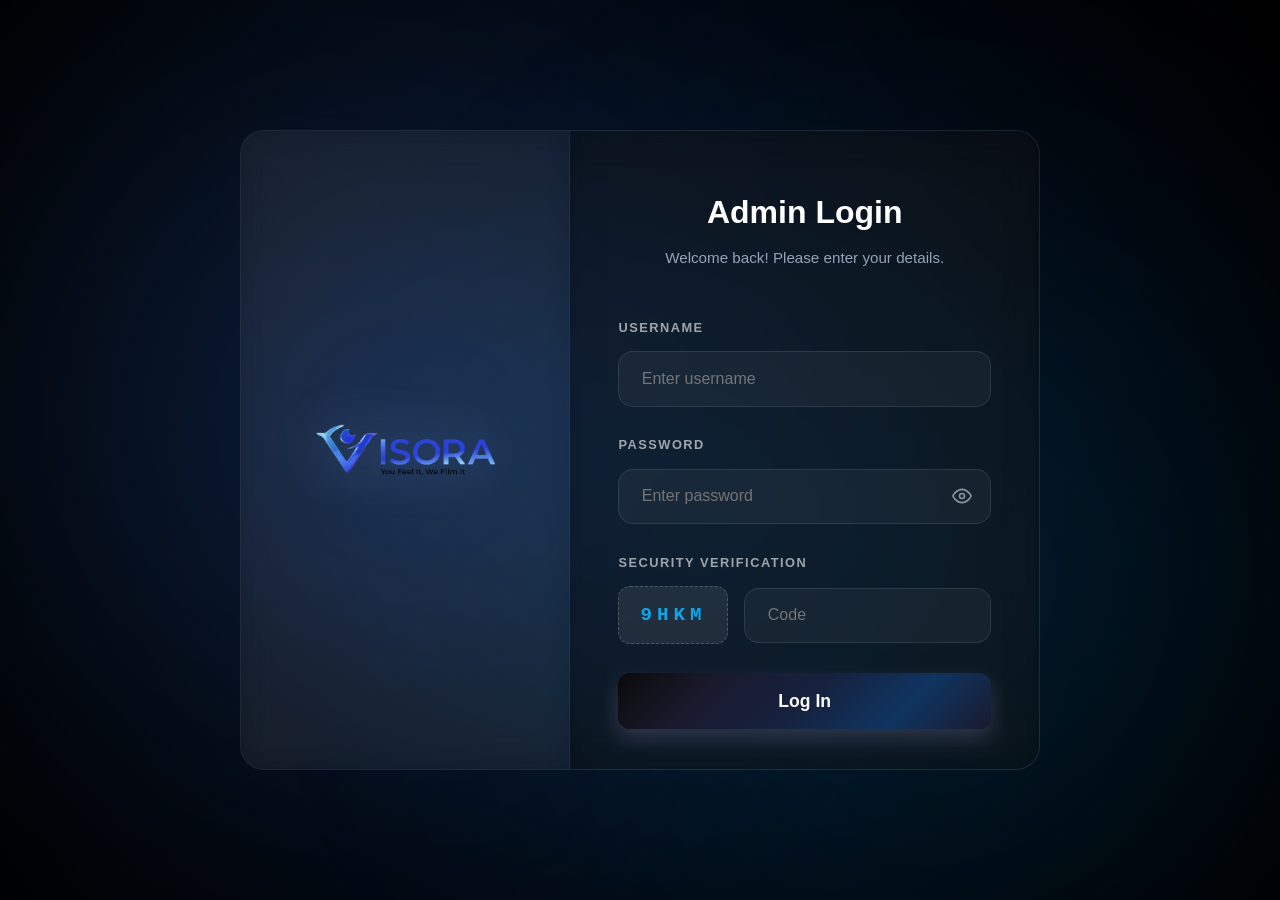
<file: admin/index.html>
<!DOCTYPE html>
<html lang="en">
<head>
    <meta charset="UTF-8">
    <meta name="viewport" content="width=device-width, initial-scale=1.0">
    <title>Admin Login | Visora</title>
    <link rel="stylesheet" href="../style.css">
    <link rel="preconnect" href="https://fonts.googleapis.com">
    <link rel="preconnect" href="https://fonts.gstatic.com" crossorigin>
    <link href="https://fonts.googleapis.com/css2?family=Outfit:wght@400;600;800&display=swap" rel="stylesheet">
    <style>
        body {
            min-height: 100vh;
            display: flex;
            align-items: center;
            justify-content: center;
            padding: 2rem 0;
        }

        .login-split-container {
            width: 95%;
            max-width: 800px;
            height: auto;
            min-height: 550px;
            display: flex;
            overflow: hidden;
            position: relative;
            z-index: 10;
            border-radius: 24px;
        }

        .login-left {
            flex: 0.8;
            background: rgba(255, 255, 255, 0.02);
            backdrop-filter: blur(15px);
            border-right: 1px solid rgba(255, 255, 255, 0.05);
            display: flex;
            flex-direction: column;
            align-items: center;
            justify-content: center;
            padding: 2.5rem;
            position: relative;
        }

        .login-left::before {
            content: "";
            position: absolute;
            inset: 0;
            background: radial-gradient(circle at center, rgba(13, 87, 206, 0.1) 0%, transparent 70%);
            z-index: -1;
        }

        .login-right {
            flex: 1.2;
            background: rgba(0, 0, 0, 0.3);
            backdrop-filter: blur(25px);
            padding: 3.5rem 3rem 2.5rem;
            display: flex;
            flex-direction: column;
            justify-content: center;
        }

        .admin-logo-large {
            width: 180px;
            height: auto;
            filter: drop-shadow(0 0 30px rgba(174, 168, 223, 0.4));
            transition: 0.4s;
        }

        .admin-logo-large:hover {
            transform: scale(1.05);
            filter: drop-shadow(0 0 40px rgba(174, 168, 223, 0.6));
        }

        .login-header {
            margin-bottom: 3rem;
            text-align: center;
        }

        .login-header h2 {
            font-size: 2rem;
            font-weight: 800;
            margin-bottom: 0.5rem;
            color: white;
        }

        .login-header p {
            color: var(--text-muted);
            font-size: 0.95rem;
        }

        .form-group {
            margin-bottom: 1.8rem;
        }

        .form-group label {
            display: block;
            margin-bottom: 0.8rem;
            font-size: 0.8rem;
            font-weight: 700;
            color: rgba(255, 255, 255, 0.6);
            text-transform: uppercase;
            letter-spacing: 1.5px;
        }

        .password-wrapper {
            position: relative;
            display: flex;
            align-items: center;
        }

        .toggle-password {
            position: absolute;
            right: 1.2rem;
            background: none;
            border: none;
            color: rgba(255, 255, 255, 0.5);
            cursor: pointer;
            display: flex;
            align-items: center;
            transition: 0.3s;
        }

        .toggle-password:hover {
            color: white;
        }

        .input-control {
            width: 100%;
            background: rgba(255, 255, 255, 0.04);
            border: 1px solid rgba(255, 255, 255, 0.1);
            border-radius: 15px;
            padding: 1.1rem 1.4rem;
            color: white;
            font-family: inherit;
            font-size: 1rem;
            transition: 0.4s;
            outline: none;
        }

        .input-control:focus {
            background: rgba(255, 255, 255, 0.08);
            border-color: var(--primary);
            box-shadow: 0 0 25px rgba(13, 87, 206, 0.25);
            transform: translateY(-2px);
        }

        .login-btn {
            width: 100%;
            margin-top: 1.5rem;
            padding: 1.1rem;
            font-weight: 700;
            letter-spacing: 0px;
            cursor: pointer;
            font-size: 1.1rem !important;
            border: none;
            display: flex;
            align-items: center;
            justify-content: center;
            gap: 1rem;
            transition: 0.4s cubic-bezier(0.4, 0, 0.2, 1);
        }

        .login-btn:hover {
            transform: translateY(-3px) scale(1.02);
            box-shadow: 0 15px 30px rgba(13, 87, 206, 0.4);
        }

        .captcha-container {
            display: flex;
            gap: 1rem;
            align-items: center;
            margin-top: 0.5rem;
        }

        .captcha-code {
            background: rgba(255, 255, 255, 0.08);
            padding: 0.8rem 1.2rem;
            border-radius: 12px;
            font-weight: 800;
            letter-spacing: 5px;
            color: var(--accent);
            user-select: none;
            border: 1px dashed rgba(255, 255, 255, 0.2);
            text-transform: uppercase;
            font-family: 'Courier New', Courier, monospace;
            font-size: 1.2rem;
            min-width: 110px;
            text-align: center;
        }

        .captcha-input {
            flex: 1;
        }



        @media (max-width: 900px) {
            .login-split-container {
                flex-direction: column;
                height: auto;
                max-width: 450px;
                border-radius: 20px;
            }
            .login-left {
                padding: 3rem 2rem;
                border-right: none;
                border-bottom: 1px solid rgba(255, 255, 255, 0.05);
            }
            .admin-logo-large {
                width: 120px;
            }
            .login-right {
                padding: 3rem 2rem;
            }
        }

        @media (max-width: 480px) {
            .login-split-container {
                width: 95%;
            }
            .login-header h2 {
                font-size: 1.6rem;
            }
        }
    </style>
</head>
<body>
    <!-- Background Decor -->
    <div class="gradient-bg"></div>
    <div class="bg-glow"></div>
    <div class="bg-glow-2"></div>

    <div class="login-split-container glass">
        <!-- Left Side: Branding -->
        <div class="login-left">
            <img src="../assets/logo.png" alt="Visora Logo" class="admin-logo-large">
        </div>

        <!-- Right Side: Login Form -->
        <div class="login-right">
            <div class="login-header">
                <h2>Admin Login</h2>
                <p>Welcome back! Please enter your details.</p>
            </div>

            <form action="dashbaord.html">
                <div class="form-group">
                    <label for="username">Username</label>
                    <input type="text" id="username" class="input-control" placeholder="Enter username" required>
                </div>
                <div class="form-group">
                    <label for="password">Password</label>
                    <div class="password-wrapper">
                        <input type="password" id="password" class="input-control" placeholder="Enter password" required>
                        <button type="button" class="toggle-password" id="togglePassword">
                            <svg width="20" height="20" viewBox="0 0 24 24" fill="none" stroke="currentColor" stroke-width="2" stroke-linecap="round" stroke-linejoin="round" class="eye-icon"><path d="M1 12s4-8 11-8 11 8 11 8-4 8-11 8-11-8-11-8z"></path><circle cx="12" cy="12" r="3"></circle></svg>
                        </button>
                    </div>
                </div>

                <div class="form-group">
                    <label>Security Verification</label>
                    <div class="captcha-container">
                        <div class="captcha-code" id="captchaBox">V9R4</div>
                        <input type="text" class="input-control captcha-input" placeholder="Code" required>
                    </div>
                </div>

                <button type="submit" class="btn btn-primary login-btn">
                    Log In
                </button>
            </form>

            <script>
                // Simple Captcha Generation for demo
                function generateCaptcha() {
                    const chars = "ABCDEFGHJKLMNPQRSTUVWXYZ23456789";
                    let code = "";
                    for (let i = 0; i < 4; i++) {
                        code += chars.charAt(Math.floor(Math.random() * chars.length));
                    }
                    document.getElementById('captchaBox').innerText = code;
                }
                
                // Password Toggle Logic
                const togglePassword = document.querySelector('#togglePassword');
                const password = document.querySelector('#password');

                togglePassword.addEventListener('click', function (e) {
                    const type = password.getAttribute('type') === 'password' ? 'text' : 'password';
                    password.setAttribute('type', type);
                    
                    // Toggle Icon
                    if(type === 'text') {
                        this.innerHTML = '<svg width="20" height="20" viewBox="0 0 24 24" fill="none" stroke="currentColor" stroke-width="2" stroke-linecap="round" stroke-linejoin="round"><path d="M17.94 17.94A10.07 10.07 0 0 1 12 20c-7 0-11-8-11-8a18.45 18.45 0 0 1 5.06-5.94M9.9 4.24A9.12 9.12 0 0 1 12 4c7 0 11 8 11 8a18.5 18.5 0 0 1-2.16 3.19m-6.72-1.07a3 3 0 1 1-4.24-4.24"></path><line x1="1" y1="1" x2="23" y2="23"></line></svg>';
                    } else {
                        this.innerHTML = '<svg width="20" height="20" viewBox="0 0 24 24" fill="none" stroke="currentColor" stroke-width="2" stroke-linecap="round" stroke-linejoin="round"><path d="M1 12s4-8 11-8 11 8 11 8-4 8-11 8-11-8-11-8z"></path><circle cx="12" cy="12" r="3"></circle></svg>';
                    }
                });

                window.onload = generateCaptcha;
            </script>


        </div>
    </div>
</body>
</html>
</file>
<file: style.css>
:root {
    --bg-dark: #000000;
    --bg-card: rgba(0, 0, 0, 0.7);
    --primary: #0d57ce;
    --primary-glow: rgba(59, 130, 246, 0.5);
    --accent: #0ea5e9;
    --text-main: #f8fafc;
    --text-muted: #94a3b8;
    --glass-border: rgba(255, 255, 255, 0.1);
    --gradient-text: linear-gradient(135deg, #ffffff 0%, #aea8df 100%);
}

* {
    margin: 0;
    padding: 0;
    box-sizing: border-box;
  font-family: "SF Pro Text", "SF Pro Icons", "Helvetica Neue", "Helvetica", "Arial", sans-serif;
}

body {
    background-color: var(--bg-dark);
    color: var(--text-main);
    overflow-x: hidden;
    line-height: 1.6;
}

/* Custom Scrollbar */
::-webkit-scrollbar {
    width: 8px;
}
::-webkit-scrollbar-track {
    background: var(--bg-dark);
}
::-webkit-scrollbar-thumb {
    background: #1e293b;
    border-radius: 10px;
}

.container {
    max-width: 1400px;
    width: 92%;
    margin: 0 auto;
    padding: 0 2rem;
}

/* Glassmorphism Utility */
.glass {
    background: rgba(255, 255, 255, 0.03);
    backdrop-filter: blur(20px);
    -webkit-backdrop-filter: blur(20px);
    border: 1px solid rgba(255, 255, 255, 0.08);
    border-radius: 20px;
}

/* Typography */
.gradient-text {
    background: var(--gradient-text);
    -webkit-background-clip: text;
    -webkit-text-fill-color: transparent;
    background-clip: text;
}

h1 {
    font-size: clamp(3rem, 10vw, 6rem);
    font-weight: 800;
    line-height: 1.1;
}

p {
    color: var(--text-muted);
}

/* Buttons */
.btn {
    padding: 0.8rem 2.2rem; /* Reduced 1 step */
    border-radius: 12px;
    font-weight: 600;
    text-decoration: none;
    transition: all 0.3s;
    display: inline-block;
}

.btn-primary {
    background: linear-gradient(135deg, #0a0a0a 0%, #1a1a2e 25%, #16213e 50%, #0f3460 75%, #1a1a2e 100%);
    color: white;
    box-shadow: 0 10px 20px rgba(174, 168, 223, 0.2);
    border: 1px solid rgba(174, 168, 223, 0.3);
}

.btn-outline {
    border: 1px solid var(--glass-border);
    color: white;
    backdrop-filter: blur(10px);
}

/* Fullscreen Gradient Background */
.gradient-bg {
    position: fixed;
    top: 0;
    left: 0;
    width: 100%;
    height: 100%;
    z-index: -3; /* Moved further back */
    background: radial-gradient(circle at center, #051124 0%, #000000 100%);
}

.bg-glow, .bg-glow-2 {
    position: fixed;
    width: 1000px;
    height: 1000px;
    border-radius: 50%;
    background: radial-gradient(circle, var(--primary-glow) 0%, transparent 70%);
    z-index: -2;
    pointer-events: none;
    filter: blur(140px);
    opacity: 0.45;
}

.bg-glow {
    top: -10%;
    left: -10%;
}

.bg-glow-2 {
    bottom: -20%;
    right: -10%;
    background: radial-gradient(circle, rgba(14, 165, 233, 0.4) 0%, transparent 70%);
}

/* Hero Section */
.hero {
    position: relative;
    height: 100vh;
    display: flex;
    align-items: center;
    justify-content: center;
    overflow: hidden;
    padding-top: 8rem; /* Pushes content down a 'step' */
}

/* Hero Visual Enhancements */
.hero-visual-bg {
    position: absolute;
    inset: 0;
    overflow: hidden;
    pointer-events: none;
    z-index: 1;
}

.hero-grid {
    position: absolute;
    inset: 0;
    background-image: 
        linear-gradient(rgba(174, 168, 223, 0.05) 1px, transparent 1px),
        linear-gradient(90deg, rgba(174, 168, 223, 0.05) 1px, transparent 1px);
    background-size: 60px 60px;
    mask-image: radial-gradient(circle at center, black 0%, transparent 80%);
    -webkit-mask-image: radial-gradient(circle at center, black 0%, transparent 80%);
}

.floating-item {
    position: absolute;
    border-radius: 50%;
    filter: blur(60px);
    opacity: 0.15;
}

.item-1 { width: 400px; height: 400px; background: var(--primary); top: -10%; left: -5%; }
.item-2 { width: 500px; height: 500px; background: var(--accent); bottom: -10%; right: -5%; }
.item-3 { width: 300px; height: 300px; background: #fff; top: 40%; left: 50%; opacity: 0.05; }


.hero-centered {
    width: 100%;
    text-align: center;
    z-index: 10;
}


.text-highlight-mode h1 {
    text-shadow: 0 10px 40px rgba(0, 0, 0, 0.5);
}

.hero-subtitle {
    font-size: 1.25rem;
    font-weight: 600;
    color: var(--accent);
    letter-spacing: 4px;
    margin-bottom: 1rem;
    text-transform: uppercase;
}

.hero-description {
    max-width: 800px;
    margin: 2rem auto;
    font-size: 1.25rem;
    font-weight: 500;
    color: rgba(255, 255, 255, 0.8);
    text-shadow: 0 2px 10px rgba(0, 0, 0, 1);
}

.hero-btns {
    display: flex;
    justify-content: center;
    gap: 1.5rem;
}

/* Header */
.main-header {
    position: fixed !important;
    top: 0 !important;
    left: 0 !important;
    width: 100% !important;
    height: 75px !important; /* Reduced 1 step */
    z-index: 999999 !important;
    display: flex !important;
    align-items: center !important;
    background: transparent !important;
    border-bottom: 2px solid transparent !important;
    visibility: visible !important;
    opacity: 1 !important;
}

.main-header.scrolled {
    background: rgba(2, 6, 23, 0.9) !important;
    backdrop-filter: blur(20px);
    height: 65px !important;
    border-bottom: 1px solid var(--glass-border) !important;
}

.nav-container {
    display: flex;
    align-items: center;
    gap: 3rem;
    padding-left: 0.5rem; /* Pushes logo almost to the screen edge */
}

.logo {
    display: flex;
    align-items: center;
    gap: 0.8rem;
    font-weight: 800;
    font-size: 1.5rem;
    color: white;
    text-decoration: none;
    letter-spacing: 2px;
}

.desktop-nav {
    margin-left: auto; /* Push nav and following items to the right */
}

.desktop-nav ul {
    display: flex;
    list-style: none;
    gap: 2rem; /* Reduced from 2.5rem */
}

.desktop-nav a:hover, .desktop-nav a.active {
    color: var(--accent);
    text-shadow: 0 0 15px rgba(14, 165, 233, 0.4);
}

.desktop-nav a.active::after {
    content: '';
    position: absolute;
    bottom: -5px;
    left: 50%;
    transform: translateX(-50%);
    width: 4px;
    height: 4px;
    background: var(--accent);
    border-radius: 50%;
    box-shadow: 0 0 10px var(--accent);
}

.desktop-nav a {
    position: relative;
    text-decoration: none;
    color: rgba(255, 255, 255, 0.6);
    font-size: 0.95rem; /* Slightly increased from 0.9rem */
    font-weight: 600;
    transition: 0.3s;
}

.header-actions {
    display: flex;
    align-items: center;
    gap: 1.5rem;
}

.mobile-toggle {
    display: none; /* Hide on main desktop screen */
    flex-direction: column;
    gap: 5px;
    background: none;
    border: none;
    cursor: pointer;
}

.btn-book {
    padding: 0.6rem 1.6rem;
    position: relative;
    background: transparent;
    color: #ffffff !important;
    text-decoration: none;
    font-weight: 600;
    font-size: 0.95rem;
    display: flex;
    align-items: center;
    justify-content: center;
    transition: 0.4s;
    border-radius: 12px;
}

.btn-book::before {
    content: "";
    position: absolute;
    inset: 0;
    border-radius: 15px;
    padding: 1.5px; /* Precision 1px thin border */
    background: linear-gradient(90deg, #aea8df, #7a8fb4, #aea8df);
    background-size: 400% 100%;
    -webkit-mask: linear-gradient(#fff 0 0) content-box, linear-gradient(#fff 0 0);
    -webkit-mask-composite: xor;
    mask-composite: exclude;
    pointer-events: none;
    animation: flowGradient 6s linear infinite;
}

@keyframes flowGradient {
    0% { background-position: 0% 0; }
    100% { background-position: 400% 0; }
}

.btn-book:hover {
    transform: scale(1.05);
    box-shadow: 0 0 20px rgba(174, 168, 223, 0.4);
}

.user-profile {
    width: 38px;
    height: 38px;
    background: rgba(255, 255, 255, 0.1);
    border-radius: 50%;
    display: flex;
    align-items: center;
    justify-content: center;
    color: white;
}

/* --- ABOUT SECTION --- */
.about-section {
    padding: 120px 0 20px;
    background: #000;
    position: relative;
    z-index: 1;
}

.about-content {
    max-width: 100%; /* Expand to container width */
    margin: 0 auto;
    padding: 2rem 0; /* Padding is handled by container, but adjusting for inner spacing */
    text-align: center;
}

.about-text-container p {
    margin-bottom: 2rem;
    font-size: 1.1rem;
    color: rgba(255, 255, 255, 0.85) !important;
    line-height: 1.8;
    text-align: justify;
}

.about-text-container strong {
    color: var(--primary);
    font-size: 1.25rem;
    font-weight: 800;
}

.specialties-grid {
    display: grid;
    grid-template-columns: repeat(auto-fit, minmax(220px, 1fr));
    gap: 2rem;
    margin: 4rem 0;
    padding: 2rem;
    border-top: 1px solid rgba(255, 255, 255, 0.05);
    border-bottom: 1px solid rgba(255, 255, 255, 0.05);
}

.specialty-item {
    padding: 0.5rem 0.8rem;
    display: flex;
    flex-direction: column;
    align-items: center;
    justify-content: center;
    transition: 0.3s ease;
    min-height: 110px;
}

.specialty-icon {
    margin-bottom: 0.8rem;
    color: var(--primary);
    stroke-width: 1.5;
}

.specialty-item:hover {
    transform: translateY(-8px);
    background: rgba(255, 255, 255, 0.05);
    border-color: var(--primary);
}

.specialty-icon-box {
    width: 52px;
    height: 52px;
    background: rgba(174, 168, 223, 0.08);
    border: 1px solid rgba(174, 168, 223, 0.2);
    border-radius: 50%; /* Fully Rounded/Circular */
    display: flex;
    align-items: center;
    justify-content: center;
    margin-bottom: 0.8rem;
    color: var(--primary);
    transition: 0.6s cubic-bezier(0.34, 1.56, 0.64, 1); /* Bouncy smooth transition */
}

.specialty-item:hover .specialty-icon-box {
    background: var(--primary);
    border-color: var(--primary);
    color: #000;
    transform: rotate(360deg) scale(1.15); /* 360 Degree Rotation */
}

.specialty-item h3 {
    color: var(--primary);
    font-size: 1.1rem;
    text-transform: uppercase;
    letter-spacing: 1px;
    margin-bottom: 0.5rem;
}

.specialty-item p {
    font-size: 0.9rem;
    color: var(--text-muted) !important;
}

@media (max-width: 480px) {
    .specialties-grid {
        grid-template-columns: 1fr 1fr; /* 2 cards per line */
        gap: 1rem;
        padding: 1rem 0.5rem;
    }
    .specialty-item {
        padding: 0.8rem 0.3rem;
        min-height: 100px;
    }
    .specialty-item h3 {
        font-size: 0.85rem;
        text-align: center;
    }
    .specialty-item p {
        font-size: 0.75rem;
        text-align: center;
    }
    .specialty-icon-box {
        width: 40px;
        height: 40px;
    }
}

/* --- WORK SECTION (BLACKY THEME) --- */
.work-section {
    padding: 120px 0 80px;
    background: #000; /* Deep Black */
    position: relative;
    overflow: hidden;
    z-index: 1;
}

.work-section::before {
    content: "";
    position: absolute;
    top: 50%;
    right: -10%;
    width: 600px;
    height: 600px;
    background: radial-gradient(circle, var(--primary-glow) 0%, transparent 70%);
    opacity: 0.1; 
    transform: translateY(-50%);
    z-index: -1;
    pointer-events: none;
}

.section-header {
    text-align: center;
    margin-bottom: 5rem;
    position: relative;
    z-index: 10;
}

.section-title {
    font-size: clamp(1.8rem, 4vw, 2.5rem); /* Reduced size for more refined look */
    margin-bottom: 0.5rem;
    font-weight: 800;
    position: relative;
    display: inline-block;
    white-space: nowrap; /* Force single line */
}

.title-icons {
    display: flex;
    align-items: center;
    justify-content: center;
    gap: 1.5rem;
    margin-bottom: 0.5rem;
}

.title-icon {
    color: var(--primary);
    opacity: 0.8;
}

.section-subtitle {
    color: var(--accent);
    font-size: 0.85rem; /* Reduced for more subtle hierarchy */
    letter-spacing: 2px;
    text-transform: uppercase;
    font-weight: 600;
    opacity: 0.7; /* Slightly more transparent */
}

/* --- WORK FILTERS --- */
.work-filters {
    display: flex;
    justify-content: center;
    gap: 1.2rem;
    margin-bottom: 2rem;
    flex-wrap: wrap;
    position: relative;
    z-index: 10;
}

.filter-btn {
    background: rgba(255, 255, 255, 0.03);
    border: 1px solid rgba(255, 255, 255, 0.08);
    padding: 0.7rem 1.8rem;
    border-radius: 50px;
    color: var(--text-muted);
    font-size: 0.85rem;
    font-weight: 700;
    text-transform: uppercase;
    letter-spacing: 1px;
    cursor: pointer;
    transition: 0.4s cubic-bezier(0.4, 0, 0.2, 1);
    backdrop-filter: blur(10px);
    -webkit-backdrop-filter: blur(10px);
}

.filter-btn:hover {
    background: rgba(255, 255, 255, 0.1);
    border-color: rgba(255, 255, 255, 0.2);
    color: white;
    transform: translateY(-3px);
}

.filter-btn.active {
    background: var(--primary);
    border-color: var(--primary);
    color: #000;
    box-shadow: 0 10px 30px rgba(174, 168, 223, 0.3);
}


.work-grid {
    display: grid;
    grid-template-columns: repeat(3, 1fr); /* 3 cards per line */
    gap: 2rem;
    align-items: stretch;
}

.work-item {
    background: rgba(255, 255, 255, 0.05); /* Pure Black Glass */
    border: 1px solid rgba(255, 255, 255, 0.1);
    border-radius: 20px;
    overflow: hidden;
    transition: 0.5s cubic-bezier(0.4, 0, 0.2, 1);
    backdrop-filter: blur(15px);
    display: flex;
    flex-direction: column;
}

.work-item:hover {
    transform: translateY(-10px);
    border-color: var(--primary);
}

.work-img {
    height: 200px; /* Reduced height for 'small' look */
    width: 100%;
    background: #1e293b;
}

.work-info {
    padding: 1.5rem 1.5rem 2.2rem; /* Increased bottom padding */
}

.work-info h3 {
    font-size: 1.15rem;
    margin-bottom: 0.5rem;
    color: #ffffff !important;
    font-weight: 700;
    min-height: 1.4em; /* Ensure single/double line alignment */
}

.work-info p {
    font-size: 0.9rem;
    color: rgba(255, 255, 255, 0.7) !important;
    line-height: 1.4;
    min-height: 2.8em; /* Ensure description line alignment */
}

/* Footer */
.main-footer {
    padding: 80px 0 20px;
    background: radial-gradient(circle at center top, #051124 0%, #000000 100%);
    border-top: 1px solid rgba(174, 168, 223, 0.1);
    position: relative;
    overflow: hidden;
}

.main-footer::before {
    content: "";
    position: absolute;
    top: -50px;
    left: 50%;
    transform: translateX(-50%);
    width: 800px;
    height: 400px;
    background: radial-gradient(circle, rgba(13, 87, 206, 0.1) 0%, transparent 70%);
    filter: blur(100px);
    z-index: 0;
    pointer-events: none;
}

.footer-grid {
    position: relative;
    z-index: 1;
    display: grid;
    grid-template-columns: 2fr 1fr;
    gap: 6rem;
}

.footer-info p {
    margin-top: 0.2rem;
    max-width: 450px;
    font-size: 1.05rem;
    line-height: 1.8;
}

.desktop-nav a {
    position: relative;
    text-decoration: none;
    color: rgba(255, 255, 255, 0.6);
    font-size: 1rem; /* Increased from 0.9rem */
    font-weight: 600;
    transition: 0.3s;
}

.footer-contact {
    display: flex;
    flex-direction: column;
}

.footer-contact p {
    font-size: 0.95rem;
    color: var(--text-muted);
    display: block; /* Content will be inline inside */
}

.footer-contact span {
    font-weight: 700;
    color: var(--primary);
    margin-right: 0.5rem;
}

.footer-contact a {
    color: var(--text-muted);
    text-decoration: none;
    transition: 0.3s;
    display: inline;
}

.footer-contact a:hover {
    color: var(--accent);
}

.footer-links h4 {
    margin-bottom: 2rem;
    color: white;
    text-transform: uppercase;
    font-size: 1rem;
    font-weight: 700;
    letter-spacing: 3px;
    position: relative;
}

.footer-links h4::after {
    content: '';
    position: absolute;
    bottom: -10px;
    left: 0;
    width: 30px;
    height: 2px;
    background: var(--primary);
}

.footer-links ul {
    list-style: none;
}

.footer-links li {
    margin-bottom: 0.8rem;
}

.footer-links a {
    color: var(--text-muted);
    text-decoration: none;
    transition: 0.3s;
}

.footer-links a:hover {
    color: white;
}



.footer-bottom {
    margin-top: 80px;
    padding-top: 30px;
    border-top: 1px solid rgba(255, 255, 255, 0.05);
    text-align: center;
    color: var(--text-muted);
    font-size: 0.9rem;
}

/* --- PACKAGES SECTION (BLACKY THEME) --- */
.packages-section {
    padding: 120px 0 20px;
    background: #000;
    position: relative;
    z-index: 1;
}

.packages-grid {
    display: grid;
    grid-template-columns: repeat(auto-fit, minmax(320px, 1fr));
    gap: 3rem;
    margin-top: 4rem;
}

.package-card {
    padding: 3rem 2rem;
    display: flex;
    flex-direction: column;
    align-items: center;
    text-align: center;
    position: relative;
    transition: 0.5s cubic-bezier(0.4, 0, 0.2, 1);
}

.package-card:hover {
    transform: translateY(-20px);
    border-color: var(--primary);
    background: rgba(255, 255, 255, 0.05);
}

.package-card.featured {
    border: 2px solid var(--primary);
    background: rgba(59, 130, 246, 0.05);
}

.popular-tag {
    position: absolute;
    top: -15px;
    background: var(--primary);
    color: white;
    padding: 0.4rem 1.2rem;
    border-radius: 20px;
    font-size: 0.8rem;
    font-weight: 800;
    text-transform: uppercase;
    letter-spacing: 1px;
}

.package-header h3 {
    font-size: 1.8rem;
    margin-bottom: 1rem;
    color: white;
}

.price {
    font-size: 3rem;
    font-weight: 800;
    color: #fff;
    margin-bottom: 2.5rem;
}

.price span {
    font-size: 1rem;
    color: var(--text-muted);
    font-weight: 400;
}

.package-features {
    list-style: none;
    width: 100%;
    margin-bottom: 3rem;
    text-align: left;
}

.package-features li {
    display: flex;
    align-items: center;
    gap: 1rem;
    margin-bottom: 1.2rem;
    color: rgba(255, 255, 255, 0.82);
    font-size: 0.95rem;
}

.package-footer {
    width: 100%;
}

.package-footer .btn {
    width: 100%;
}

@media (max-width: 968px) {
    .container {
        padding: 0 1rem;
    }

    .nav-container {
        padding: 0 0.8rem;
    }

    .mobile-toggle {
        display: flex;
        flex-direction: column;
        gap: 6px; 
        margin-right: 0.5rem;
        z-index: 999999; /* Ensure toggle stays above menu */
    }
    
    .mobile-toggle span {
        width: 28px;
        height: 2px;
        background: white;
        display: block;
        transition: 0.3s;
    }

    /* Full-Screen Glassy Masked Mobile Menu */
    .desktop-nav {
        position: fixed;
        top: -100vh; /* Start completely off-screen */
        left: 0;
        width: 100%;
        height: 100vh;
        /* Glassy Masked Background (Vignette) */
        background: radial-gradient(circle at center, rgba(15, 23, 42, 0.85) 0%, rgba(2, 6, 23, 0.98) 100%);
        backdrop-filter: blur(30px) saturate(180%);
        -webkit-backdrop-filter: blur(30px) saturate(180%);
        display: flex; /* Always flex to allow transition */
        flex-direction: column;
        align-items: center;
        justify-content: center;
        z-index: 99999;
        opacity: 0;
        pointer-events: none;
        transition: top 0.8s cubic-bezier(0.65, 0, 0.35, 1), opacity 0.5s ease;
    }

    .desktop-nav.active-mobile {
        top: 0;
        opacity: 1;
        pointer-events: auto;
    }

    .desktop-nav ul {
        flex-direction: column;
        gap: 2.5rem;
        text-align: center;
    }

    .desktop-nav a {
        font-size: 2rem;
        font-weight: 800;
        color: white;
    }

    .btn-book {
        white-space: nowrap;
        font-size: 0.85rem;
        padding: 0.5rem 1.2rem;
    }

    .work-grid {
        grid-template-columns: repeat(2, 1fr); /* 2 cards in a single line */
        gap: 1rem;
    }

    .work-img {
        height: 140px; /* Slimmer images for 2-up layout */
    }

    .work-info {
        padding: 0.8rem;
    }

    .work-info h3 {
        font-size: 0.95rem;
    }

    .footer-grid {
        grid-template-columns: 1fr;
        text-align: center;
    }
    .footer-info p {
        margin: 1.5rem auto 0;
    }
    .social-icons {
        justify-content: center;
    }
}

/* Sticky Socials */
.sticky-socials {
    position: fixed;
    right: 25px;
    bottom: 25px;
    display: flex;
    flex-direction: column;
    gap: 12px;
    z-index: 999999;
    opacity: 0;
    visibility: hidden;
    transform: translateX(50px);
    transition: 0.6s cubic-bezier(0.4, 0, 0.2, 1);
}

.sticky-socials.active {
    opacity: 1;
    visibility: visible;
    transform: translateX(0);
}

.social-item {
    width: 45px;
    height: 45px;
    background: rgba(255, 255, 255, 0.05);
    backdrop-filter: blur(15px);
    -webkit-backdrop-filter: blur(15px);
    border: 1px solid rgba(255, 255, 255, 0.1);
    border-radius: 50%;
    display: flex;
    align-items: center;
    justify-content: center;
    color: white;
    transition: 0.3s;
    text-decoration: none;
    box-shadow: 0 4px 15px rgba(0, 0, 0, 0.3);
}

.social-item.ig { color: #E1306C; }
.social-item.fb { color: #1877F2; }
.social-item.yt { color: #FF0000; }
.social-item.wa { color: #25D366; }

.social-item:hover {
    color: white;
    transform: scale(1.1) rotate(360deg);
}

.social-item.ig:hover { background: #E1306C; }
.social-item.fb:hover { background: #1877F2; }
.social-item.yt:hover { background: #FF0000; }
.social-item.wa:hover { background: #25D366; }

.popular-tag {
    position: absolute;
    top: -15px;
    background: var(--primary);
    color: white;
    padding: 0.4rem 1.2rem;
    border-radius: 20px;
    font-size: 0.8rem;
    font-weight: 800;
    text-transform: uppercase;
    letter-spacing: 1px;
}

.package-header h3 {
    font-size: 1.8rem;
    margin-bottom: 1rem;
    color: white;
}

.price {
    font-size: 3rem;
    font-weight: 800;
    color: #fff;
    margin-bottom: 2.5rem;
}

.price span {
    font-size: 1rem;
    color: var(--text-muted);
    font-weight: 400;
}

.package-features {
    list-style: none;
    width: 100%;
    margin-bottom: 3rem;
    text-align: left;
}

.package-features li {
    display: flex;
    align-items: center;
    gap: 1rem;
    margin-bottom: 1.2rem;
    color: rgba(255, 255, 255, 0.82);
    font-size: 0.95rem;
}

.package-footer {
    width: 100%;
}

.package-footer .btn {
    width: 100%;
}

@media (max-width: 968px) {
    .container {
        padding: 0 1rem;
    }

    .nav-container {
        padding: 0 0.8rem;
    }

    .mobile-toggle {
        display: flex;
        flex-direction: column;
        gap: 6px; 
        margin-right: 0.5rem;
        z-index: 999999; /* Ensure toggle stays above menu */
    }
    
    .mobile-toggle span {
        width: 28px;
        height: 2px;
        background: white;
        display: block;
        transition: 0.3s;
    }

    /* Full-Screen Glassy Masked Mobile Menu */
    .desktop-nav {
        position: fixed;
        top: -100vh; /* Start completely off-screen */
        left: 0;
        width: 100%;
        height: 100vh;
        /* Glassy Masked Background (Vignette) */
        background: radial-gradient(circle at center, rgba(15, 23, 42, 0.85) 0%, rgba(2, 6, 23, 0.98) 100%);
        backdrop-filter: blur(30px) saturate(180%);
        -webkit-backdrop-filter: blur(30px) saturate(180%);
        display: flex; /* Always flex to allow transition */
        flex-direction: column;
        align-items: center;
        justify-content: center;
        z-index: 99999;
        opacity: 0;
        pointer-events: none;
        transition: top 0.8s cubic-bezier(0.65, 0, 0.35, 1), opacity 0.5s ease;
    }

    .desktop-nav.active-mobile {
        top: 0;
        opacity: 1;
        pointer-events: auto;
    }

    .desktop-nav ul {
        flex-direction: column;
        gap: 2.5rem;
        text-align: center;
    }

    .desktop-nav a {
        font-size: 2rem;
        font-weight: 800;
        color: white;
    }

    .btn-book {
        white-space: nowrap;
        font-size: 0.85rem;
        padding: 0.5rem 1.2rem;
    }

    .work-grid {
        grid-template-columns: repeat(2, 1fr); /* 2 cards in a single line */
        gap: 1rem;
    }

    .work-img {
        height: 140px; /* Slimmer images for 2-up layout */
    }

    .work-info {
        padding: 0.8rem;
    }

    .work-info h3 {
        font-size: 0.95rem;
    }

    .footer-grid {
        grid-template-columns: 1fr;
        text-align: center;
    }
    .footer-info p {
        margin: 1.5rem auto 0;
    }
    .social-icons {
        justify-content: center;
    }
}

/* --- TECH STACK FLOWCHART --- */
.tech-stack-section {
    margin-top: 6rem;
    padding-top: 4rem;
    border-top: 1px solid rgba(255, 255, 255, 0.1);
}

.tech-group {
    background: none;
    border: none;
    padding: 2rem 0;
    margin-bottom: 4rem;
    transition: 0.4s;
}

.tech-group-title {
    font-size: 1.4rem;
    color: white;
    margin-bottom: 2.5rem;
    text-align: left; /* Back to Left Alignment */
    font-weight: 800;
    text-transform: uppercase;
    letter-spacing: 3px;
    opacity: 0.9;
    display: flex;
    align-items: center;
    gap: 2rem;
    padding-left: 0.5rem;
}

.tech-group-title::after {
    content: "";
    height: 2px;
    flex: 1; /* Stretch to the right */
    background: linear-gradient(90deg, var(--primary) 0%, rgba(174, 168, 223, 0.4) 30%, transparent 100%);
    border-radius: 2px;
}
/* Removed ::before for left-aligned look */

.tech-flow-row {
    display: flex;
    align-items: center;
    justify-content: center;
    gap: 1.5rem;
    flex-wrap: nowrap;
    max-width: 1400px;
    margin: 0 auto;
}

.tech-card {
    padding: 1rem 0.5rem;
    display: flex;
    flex-direction: column;
    align-items: center;
    justify-content: center;
    gap: 0.8rem; /* Tighter gap for smaller height */
    flex: 0 0 18% !important;
    max-width: 240px;
    min-width: 160px;
    height: 160px !important; /* FIXED 160px HEIGHT */
    transition: 0.5s cubic-bezier(0.4, 0, 0.2, 1);
    background: linear-gradient(180deg, rgba(255, 255, 255, 0.1) 0%, rgba(0, 0, 0, 0.9) 100%); 
    backdrop-filter: blur(20px);
    -webkit-backdrop-filter: blur(20px);
    border: 1px solid rgba(255, 255, 255, 0.15);
    border-top: 1px solid rgba(255, 255, 255, 0.3); 
    border-radius: 20px;
    box-shadow: 0 10px 40px rgba(0,0,0,0.6);
    position: relative;
    overflow: hidden;
}

.tech-card::before {
    content: "";
    position: absolute;
    top: 62%; /* Adjusted to sit between icon and text in 160px height */
    left: 15%;
    right: 15%;
    height: 1px;
    background: linear-gradient(90deg, transparent, rgba(255, 255, 255, 0.1), transparent);
}

.tech-card:hover {
    border-color: var(--primary);
    background: linear-gradient(180deg, rgba(255, 255, 255, 0.15) 0%, rgba(0, 0, 0, 1) 100%);
}

.tech-card:hover .tech-icon-box {
    transform: rotate(360deg) scale(1.1);
    border-radius: 50%;
    background: var(--primary);
    color: #000;
}

.tech-icon-box {
    width: 60px;
    height: 60px;
    flex-shrink: 0;
    border-radius: 12px;
    display: flex;
    align-items: center;
    justify-content: center;
    font-weight: 800;
    font-size: 1.6rem;
    color: #fff; /* White text for icon text cases */
    background: rgba(255, 255, 255, 0.1);
    box-shadow: 0 4px 15px rgba(0,0,0,0.4);
    transition: transform 0.6s ease, border-radius 0.6s ease, background 0.6s ease;
}

.tech-icon-box svg {
    width: 32px;
    height: 32px;
}

/* Branded Colors */
.pr-box { background: #00005b; border: 2px solid #3131ff; color: #3131ff; }
.ae-box { background: #00005b; border: 2px solid #cf96ff; color: #cf96ff; }
.capcut-box { background: #000; border: 1px solid #fff; }
.canva-box { background: linear-gradient(45deg, #00c4cc, #7d2ae8); }
.accessory-box { background: rgba(255, 255, 255, 0.15); border: 1px solid rgba(255, 255, 255, 0.2); }

.tech-name {
    font-size: 1.15rem; /* Increased size by 1 step */
    font-weight: 700;
    color: #ffffff !important;
    text-align: center;
    letter-spacing: 0.5px;
}

@media (max-width: 1024px) {
    .tech-card {
        min-width: 220px;
        padding: 1.2rem 2rem;
    }
}

@media (max-width: 768px) {
    .tech-stack-section {
        margin-top: 4rem;
        padding-top: 2rem;
    }

    .tech-group-title {
        font-size: 0.95rem; /* Reduced for mobile */
        gap: 1rem;
    }

    .tech-group-title::after {
        opacity: 0.5; /* Fade out the line slightly on mobile */
    }

    .tech-flow-row {
        display: grid;
        grid-template-columns: 1fr 1fr; /* 2 cards per line */
        gap: 1rem;
    }

    .tech-card {
        width: 100%;
        max-width: unset;
        min-width: unset;
        padding: 1.2rem 1rem;
    }

    .tech-name {
        font-size: 0.8rem;
    }

    .tech-icon-box {
        width: 48px;
        height: 48px;
        font-size: 1.3rem;
    }

    .tech-group-title {
        text-align: left;
    }
}

/* --- CONTACT SECTION --- */
.contact-section {
    padding: 10rem 0;
    background: #000000;
    position: relative;
    overflow: hidden;
}

.section-header.centered {
    text-align: center;
    max-width: 800px;
    margin: 0 auto 5rem;
}

.contact-grid {
    display: flex;
    flex-direction: column;
    gap: 1.2rem;
    max-width: 650px; /* Narrower for the centered look */
    margin: 0 auto;
}

.contact-bar {
    display: flex;
    align-items: center;
    padding: 1.2rem 2rem;
    background: rgba(255, 255, 255, 0.05);
    backdrop-filter: blur(30px);
    -webkit-backdrop-filter: blur(30px);
    border: 1px solid rgba(255, 255, 255, 0.08);
    border-radius: 24px;
    transition: 0.4s cubic-bezier(0.4, 0, 0.2, 1);
    width: 100%;
}

.contact-bar:hover {
    background: rgba(255, 255, 255, 0.08);
    border-color: rgba(255, 255, 255, 0.15);
    transform: translateY(-5px);
    box-shadow: 0 20px 50px rgba(0,0,0,0.5);
}

.contact-icon-box {
    width: 50px;
    height: 50px;
    background: rgba(0, 0, 0, 0.3);
    border-radius: 12px;
    display: flex;
    align-items: center;
    justify-content: center;
    color: var(--accent);
    margin-right: 1.5rem;
    box-shadow: 
        inset 0 0 15px rgba(255, 255, 255, 0.05),
        0 8px 32px rgba(0, 0, 0, 0.3),
        0 0 1px rgba(255, 255, 255, 0.1); /* Glassy edge shadow */
    border: 1px solid rgba(255, 255, 255, 0.1);
}

.contact-info {
    flex: 1;
    display: flex;
    flex-direction: column;
    gap: 0.2rem;
}

.contact-label {
    font-size: 0.75rem;
    text-transform: uppercase;
    letter-spacing: 1px;
    color: rgba(255, 255, 255, 0.5);
    font-weight: 700;
}

.contact-value {
    font-size: 1.1rem;
    font-weight: 700;
    color: white;
}

.contact-btn-pill {
    padding: 0.6rem 1.4rem;
    background: rgba(255, 255, 255, 0.1);
    border: 1px solid rgba(255, 255, 255, 0.1);
    border-radius: 50px;
    color: white;
    font-weight: 700;
    text-decoration: none;
    display: flex;
    align-items: center;
    gap: 0.5rem;
    transition: 0.3s;
    font-size: 0.8rem;
}

.contact-btn-pill:hover {
    background: white;
    color: #000;
    transform: scale(1.05);
}

/* Social Bar Specifics */
.social-bar {
    padding: 1.5rem 2rem;
}

.contact-social-icons {
    display: flex;
    gap: 1.2rem;
    margin-top: 0.8rem;
}

.social-block-link {
    width: 48px;
    height: 48px;
    border-radius: 12px;
    display: flex;
    align-items: center;
    justify-content: center;
    transition: 0.4s;
    text-decoration: none;
    background: rgba(255, 255, 255, 0.03);
    border: 1px solid rgba(255, 255, 255, 0.08);
    box-shadow: 0 4px 10px rgba(0, 0, 0, 0.3); /* Default shadow */
}

.social-block-link svg {
    width: 22px;
    height: 22px;
}

/* Original Brand Colors */
.social-block-link.ig { color: #E1306C; }
.social-block-link.fb { color: #1877F2; }
.social-block-link.yt { color: #FF0000; }

.social-block-link.ig:hover { 
    background: linear-gradient(45deg, #f09433 0%,#e6683c 25%,#dc2743 50%,#cc2366 75%,#bc1888 100%); 
    color: white;
    border-color: transparent;
    box-shadow: 0 0 20px rgba(225, 48, 108, 0.4); /* IG Glow */
}
.social-block-link.fb:hover { 
    background: #1877F2; 
    color: white; 
    border-color: #1877F2; 
    box-shadow: 0 0 20px rgba(24, 119, 242, 0.4); /* FB Glow */
}
.social-block-link.yt:hover { 
    background: #FF0000; 
    color: white; 
    border-color: #FF0000; 
    box-shadow: 0 0 20px rgba(255, 0, 0, 0.4); /* YT Glow */
}

.social-block-link:hover {
    transform: translateY(-5px) scale(1.1);
}

@media (max-width: 768px) {
    .contact-bar {
        flex-direction: column;
        text-align: center;
        padding: 2.5rem 1.5rem;
        gap: 1.5rem;
    }

    .contact-icon-box {
        margin-right: 0;
    }

    .contact-btn {
        width: 100%;
        justify-content: center;
    }

    .contact-social-icons {
        justify-content: center;
    }

    .contact-value {
        font-size: 1.2rem;
    }

    .footer-grid {
        grid-template-columns: 1fr;
        gap: 3rem;
        text-align: center;
    }
    .footer-info p {
        margin-left: auto;
        margin-right: auto;
    }
    .footer-links h4::after {
        left: 50%;
        transform: translateX(-50%);
    }
    .footer-info .logo {
        justify-content: center;
    }
}
/* --- PAGINATION STYLES --- */
.work-pagination {
    display: flex;
    justify-content: center;
    align-items: center;
    gap: 0.8rem;
    margin-top: 5rem;
    position: relative;
    z-index: 10;
}

.page-btn, .page-num {
    width: 48px;
    height: 48px;
    display: flex;
    align-items: center;
    justify-content: center;
    background: rgba(255, 255, 255, 0.03);
    border: 1px solid rgba(255, 255, 255, 0.1);
    color: rgba(255, 255, 255, 0.8);
    cursor: pointer;
    transition: all 0.4s cubic-bezier(0.4, 0, 0.2, 1);
    font-weight: 700;
    font-size: 0.9rem;
    text-decoration: none;
    backdrop-filter: blur(10px);
}

.page-btn:hover, .page-num:hover {
    background: rgba(255, 255, 255, 0.1);
    border-color: rgba(255, 255, 255, 0.3);
    color: #fff;
    transform: translateY(-2px);
}

.page-num.active {
    background: rgba(255, 255, 255, 0.15);
    border-color: rgba(255, 255, 255, 0.5);
    color: #fff;
    box-shadow: 0 0 20px rgba(255, 255, 255, 0.05);
}

.page-btn svg {
    width: 20px;
    height: 20px;
}

.page-count {
    margin: 0 1rem;
    font-size: 0.85rem;
    font-weight: 600;
    color: var(--text-muted);
    letter-spacing: 1px;
    text-transform: uppercase;
}

@media (max-width: 480px) {
    .page-btn, .page-num {
        width: 40px;
        height: 40px;
    }
}
</file>
